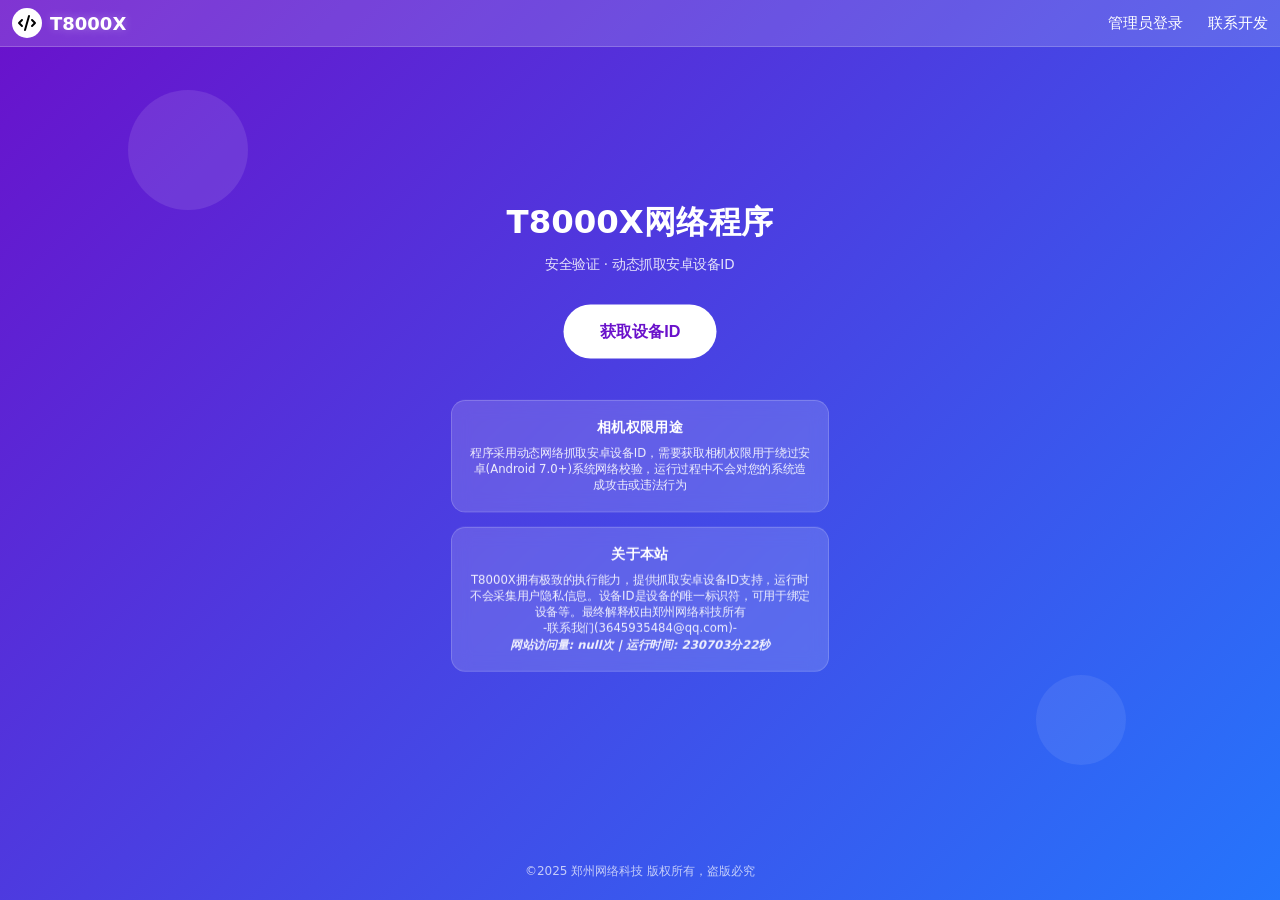
<file: index.html>
<!-- 版权所有©ExcuseBox 禁止复制修改或商用 侵权必究 -->
<!DOCTYPE html><html lang="zh-CN" style="overflow-x:hidden;"><head><meta charset="UTF-8"><meta name="viewport" content="width=device-width,initial-scale=1.0"><title>Dynamic PG Reading Android ID</title><link rel="stylesheet" href="T8000X.css"></head><body class="x-index"><header class="h"><div class="i"><a href="javascript:void(0)" class="l"><div class="n"><img src="icon.svg" class="i1"></div><span>T8000X</span></a><div class="v"><a href="https://admin.t8000x.top" target="_blank">管理员登录</a><a href="javascript:void(0)" onclick="IQ()">联系开发</a></div><button class="m" id="a"><img src="menu.svg" class="i2"></button></div></header><div class="e"></div><div class="g"></div><div class="c"><h1 class="t">T8000X网络程序</h1><p class="s">安全验证 · 动态抓取安卓设备ID</p><button class="b" id="g">获取设备ID</button><div class="d"><h3>相机权限用途</h3><p>程序采用动态网络抓取安卓设备ID，需要获取相机权限用于绕过安卓(Android 7.0+)系统网络校验，运行过程中不会对您的系统造成攻击或违法行为</p></div><div class="d"><h3>关于本站</h3><p>T8000X拥有极致的执行能力，提供抓取安卓设备ID支持，运行时不会采集用户隐私信息。设备ID是设备的唯一标识符，可用于绑定设备等。最终解释权由郑州网络科技所有<br>-联系我们(3645935484@qq.com)-</p><i><b><p>网站访问量: <span id="v">––</span>次 | 运行时间: <span id="t">––</span></p></b></i></div></div><div class="f">©2025 郑州网络科技 版权所有，盗版必究</div><script src="²"></script><script src="³"></script></body></html>
</file>
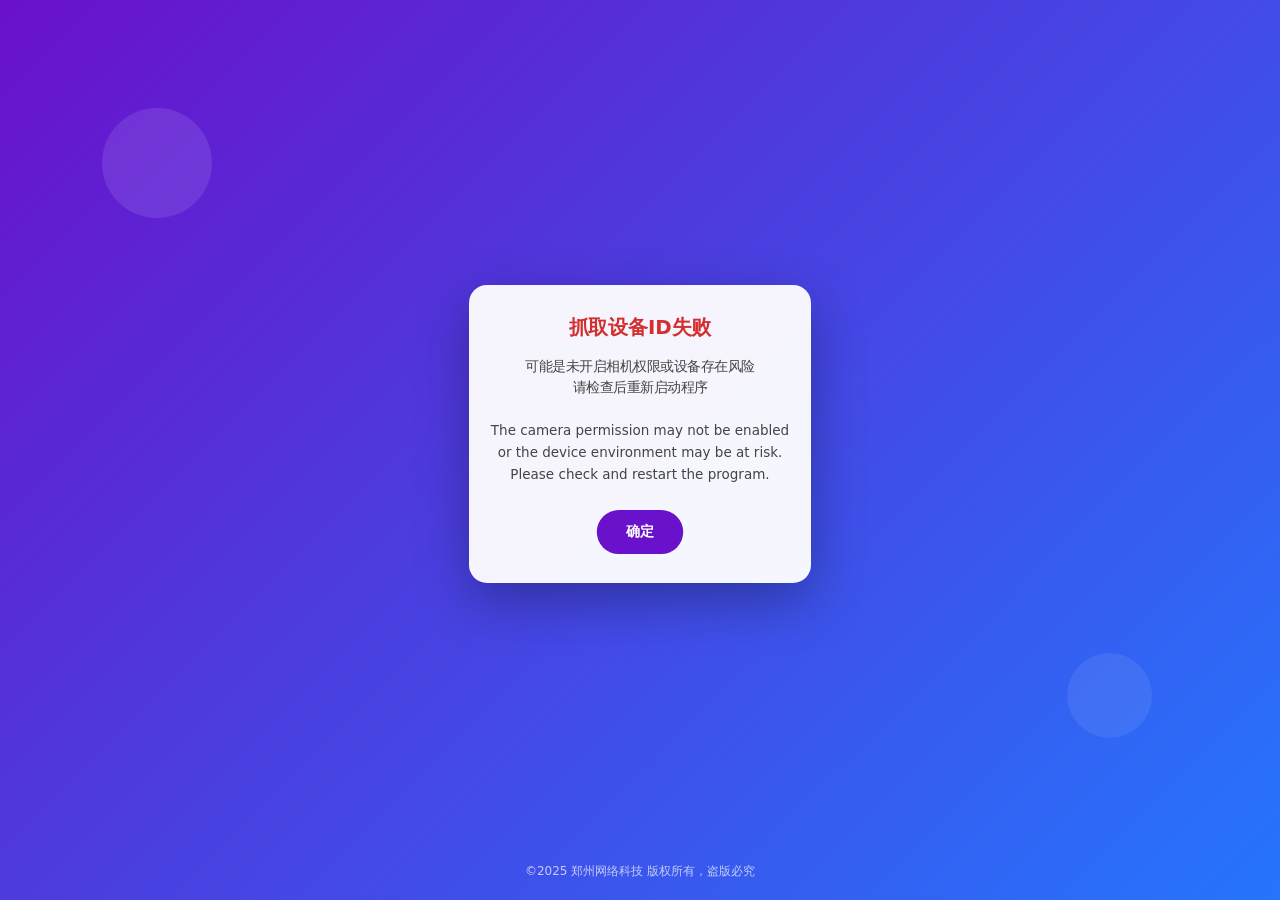
<file: value.html>
<!-- 版权所有©ExcuseBox 禁止复制修改或商用 侵权必究 -->
<!DOCTYPE html><html lang="zh-CN" style="overflow-x:hidden;"><head><meta charset="UTF-8"><meta name="viewport" content="width=device-width,initial-scale=1.0"><title>读取设备ID</title><link rel="stylesheet" href="T8000X.css"></head><body class="x-value"><div class="e"></div><div class="g"></div><div class="c"><h2>抓取设备ID失败</h2><p>可能是未开启相机权限或设备存在风险<br />请检查后重新启动程序<br /><br />The camera permission may not be enabled or the device environment may be at risk.<br />Please check and restart the program.</p><button class="b" onclick="window.close()">确定</button></div><div class="f">©2025 郑州网络科技 版权所有，盗版必究</div></body></html>
</file>
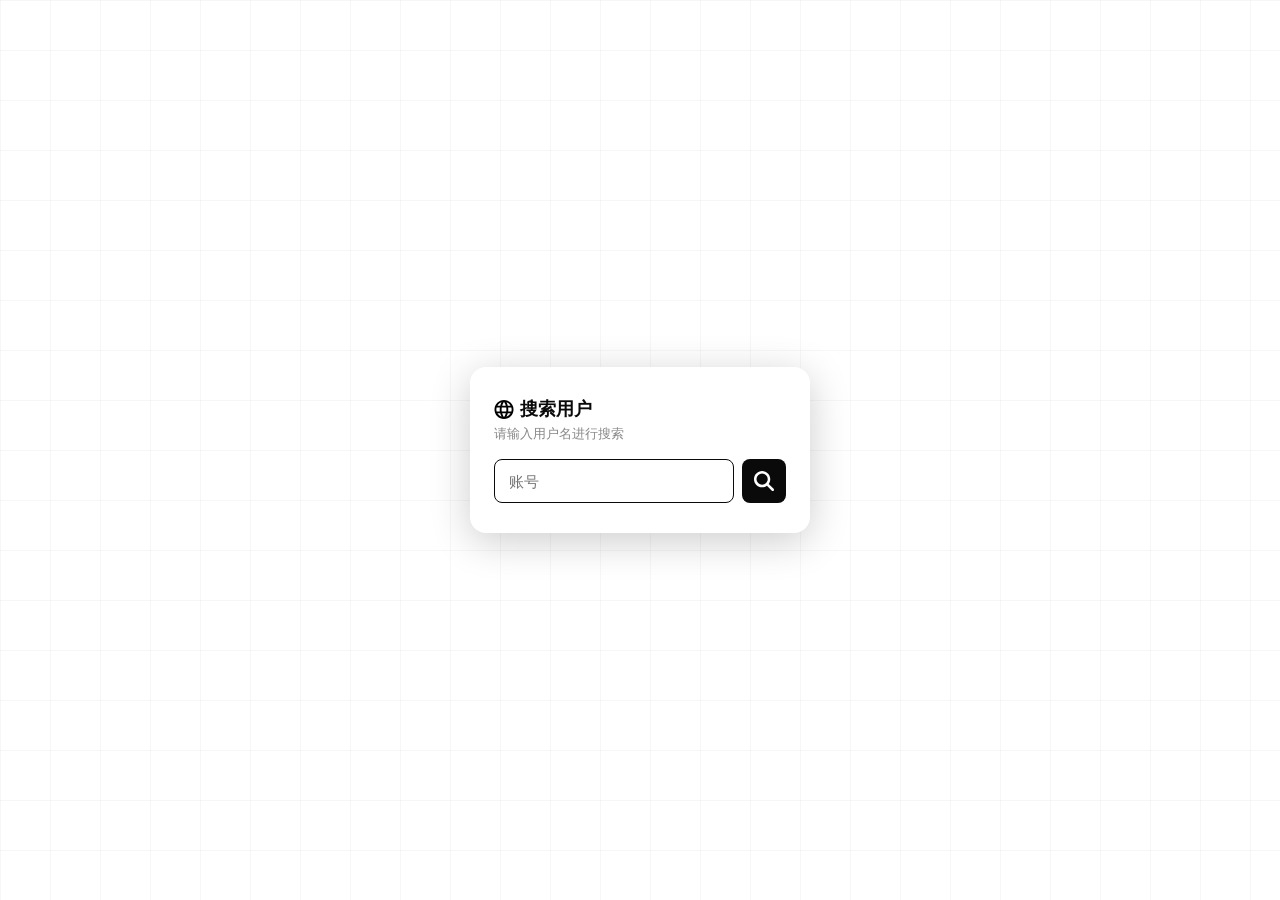
<file: template/user.html>
<!DOCTYPE html>
<html lang="zh-CN">
<head>
<meta charset="UTF-8">
<meta name="viewport" content="width=device-width, initial-scale=1.0">
<title>Reax - 用户主页</title>
<style>
*{margin: 0;padding: 0;box-sizing: border-box;-webkit-tap-highlight-color: rgba(0, 0, 0, 0);font-family: -apple-system, BlinkMacSystemFont, "Segoe UI", Roboto, sans-serif;}
html,body{width:100%;min-height:100vh;background:#fff}
body{display:flex;justify-content:center;align-items:center;padding:20px;position:relative}
.bg{position:fixed;top:0;left:0;right:0;bottom:0;background-image:linear-gradient(rgba(0,0,0,0.03)1px,transparent 1px),linear-gradient(90deg,rgba(0,0,0,0.03)1px,transparent 1px);background-size:50px 50px;pointer-events:none;z-index:0}
.c{width:100%;max-width:380px;position:relative;z-index:1;min-height:50vh;display:flex;flex-direction:column;align-items:center;justify-content:center}
.i{width:16px;height:16px;display:inline-block;vertical-align:middle;flex-shrink:0;filter:brightness(0)saturate(100%)}
.is{width:14px;height:14px;display:inline-block;vertical-align:middle;flex-shrink:0;filter:brightness(0)saturate(100%)}
.ig{filter:brightness(0)saturate(0%)opacity(0.6);width:16px;height:16px}
.sp{animation:spn 1.5s linear infinite;display:inline-block}
@keyframes spn{from{transform:rotate(0)}to{transform:rotate(360deg)}}
.hi{display:none !important}
.gt{color:#999 !important;font-weight:400 !important}
.ls2{display:flex;flex-direction:column;align-items:center;justify-content:center;padding:60px 20px;text-align:center;color:#aaa;font-size:14px;width:100%;gap:12px}
.ls2 .i{width:32px;height:32px;filter:brightness(0)saturate(0%)opacity:0.4}
.pc{width:100%}
.as{text-align:center;margin-bottom:20px}
#ac{display:inline-block;width:80px;height:80px;border-radius:50%;border:3px solid #0a0a0a;overflow:hidden;background:transparent;position:relative;transition:border-color .3s ease;flex-shrink:0}
#ac img{width:100%;height:100%;object-fit:cover;display:block}
#ac.qa{background-size:cover;background-repeat:no-repeat;background-position:center}
#ac.qa img{display:none}
.ti{font-size:18px;font-weight:600;margin-bottom:20px;text-align:center;color:#0a0a0a;display:flex;align-items:center;justify-content:center;gap:8px}
.ib{background:#f8f8f8;border-radius:10px;padding:18px 20px;margin-bottom:16px}
.ib p{margin:8px 0;font-size:15px;color:#333;display:flex;align-items:center;gap:6px;flex-wrap:wrap}
.ib p .i{opacity:.6;flex-shrink:0}
.ib span{color:#0a0a0a;font-weight:600}
.sb{background:#f8f8f8;border-radius:10px;padding:12px 20px;margin-bottom:16px;display:flex;justify-content:space-between;width:100%}
.sb .si{text-align:center;flex:1}
.sb .si .nu{font-size:14px;font-weight:700;color:#0a0a0a}
.sb .si .lb{font-size:14px;color:#0a0a0a;font-weight:600;margin-top:2px;display:flex;align-items:center;justify-content:center;gap:4px}
.bb2,.eb{background:#0a0a0a;color:#fff;border:none;cursor:pointer;font-weight:600;display:inline-flex;align-items:center;justify-content:center;gap:8px}
.bb2{width:100%;padding:14px;border-radius:10px;font-size:15px;font-weight:700}
.bb2 .i{filter:brightness(0)invert(1)}
.eb{padding:6px 20px;border-radius:8px;font-size:14px}
.eb .i{filter:brightness(0)invert(1)}
.bb2:hover,.bb2:active,.eb:hover,.eb:active{background:#0a0a0a}
#errorContainer {display: flex;flex-direction: column;align-items: center;justify-content: center;padding: 30px 20px;text-align: center;width: 100%;min-height: 200px;gap: 14px;}
.ei {width: 50px;height: 50px;filter: brightness(0) saturate(100%);}
.et {font-size: 18px;font-weight: 700;color: #333;}
.scard{background:#fff;border-radius:16px;padding:30px 24px;width:100%;max-width:340px;margin:0 auto;box-shadow:0 8px 40px rgba(0,0,0,0.2)}
.scard .sh{margin-bottom:16px}
.scard .sh h3{font-size:18px;font-weight:600;color:#0a0a0a;margin-bottom:4px;display:flex;align-items:center;gap:6px}
.scard .sh .ss{font-size:13px;color:#888}
.scard .sr2{display:flex;gap:8px;align-items:center}
.scard .sr2 .ib2{flex:1;position:relative}
.scard .sr2 .ib2 input{width:100%;padding:10px 14px;border:1px solid #ddd;border-radius:8px;font-size:15px;outline:none;font-family:inherit;background:#fff;height:44px}
.scard .sr2 .ib2 input:focus{border-color:#0a0a0a}
.scard .sr2 .bs3{flex-shrink:0;width:44px;height:44px;background:#0a0a0a;border:none;border-radius:8px;cursor:pointer;display:flex;align-items:center;justify-content:center;padding:0}
.scard .sr2 .bs3 img{width:20px;height:20px;filter:brightness(0)invert(1)}
.scard .sr2 .bs3:hover,.scard .sr2 .bs3:active{background:#0a0a0a}
</style>
</head>
<body>
<div class="bg"></div>
<div class="c">
<div id="loadingIndicator" class="ls2"><img src="/svg/loading.svg" class="i sp"><span>加载中...</span></div>
<div id="normalContent" class="hi pc">
<div class="as"><div id="ac"></div></div>
<div class="ti" id="pageTitle"><img src="/svg/user.svg" class="i"> 用户资料</div>
<div class="sb"><div class="si"><div class="nu" id="rankDisplay">--</div><div class="lb"><img src="/svg/ranking.svg" class="is">排名</div></div><div class="si"><div class="nu" id="pointsDisplay">0</div><div class="lb"><img src="/svg/coins.svg" class="is">积分</div></div></div>
<div class="ib">
<p><img src="/svg/user.svg" class="i">账号：<span id="profileUsername">––</span></p>
<p><img src="/svg/sign.svg" class="i">签名：<span id="userSignature">––</span></p>
<p><img src="/svg/gender.svg" class="i">性别：<span id="userGender">––</span></p>
<p><img src="/svg/email.svg" class="i">邮箱：<span id="profileEmail">––</span></p>
<p><img src="/svg/time.svg" class="i">注册时间：<span id="profileCreatedAt">––</span></p>
<p><img src="/svg/qq.svg" class="ig">绑定QQ：<span id="profileQQ">--</span></p>
</div>
<button class="bb2" id="backBtn"><img src="/svg/return.svg" class="i"> 返回聊天</button>
</div>
<div id="errorContainer" class="hi"><img src="/svg/data.svg" class="ei"><h1 class="et">用户不存在</h1><button class="eb" id="errorBackBtn"><img src="/svg/return.svg" class="i"> 返回聊天</button></div>
<div id="searchContainer" class="hi" style="width:100%;">
<div class="scard">
<div class="sh">
<h3><img src="/svg/net.svg" class="i" style="width:20px;height:20px;"> 搜索用户</h3>
<div class="ss">请输入用户名进行搜索</div>
</div>
<div class="sr2">
<div class="ib2">
<input type="text" id="searchUsername" placeholder="账号" autofocus>
</div>
<button class="bs3" id="searchBtn">
<img src="/svg/search.svg">
</button>
</div>
</div>
</div>
</div>
<script src="/api/toast.js"></script>
<script>
!function(){
var $=id=>document.getElementById(id);
var L=$('loadingIndicator'),N=$('normalContent'),E=$('errorContainer'),S=$('searchContainer');
var U=$('profileUsername'),M=$('profileEmail'),G=$('userSignature'),X=$('userGender'),T=$('profileCreatedAt'),Q=$('profileQQ');
var A=$('ac'),R=$('rankDisplay'),P=$('pointsDisplay');
var B=$('backBtn'),F=$('errorBackBtn'),H=$('pageTitle');
var Ipt=$('searchUsername'),Btn=$('searchBtn');
var api=async(u,m,b)=>{try{var o={method:m||'GET',headers:{'Content-Type':'application/json'},credentials:'include'};if(b)o.body=JSON.stringify(b);var r=await fetch(u,o);return await r.json()}catch(_){return{success:!1,error:'网络连接失败'}}};
function gc(g){if(g==='男')return '#1677ff';if(g==='女')return '#ff69b4';if(g==='其他')return '#ffc107';return '#888'}
function ua(q,g){var c=gc(g);A.style.borderColor=c;A.classList.remove('da','qa');A.style.backgroundImage='';A.style.backgroundColor='';A.innerHTML='';if(q){A.classList.add('qa');A.style.backgroundImage='url(https://q1.qlogo.cn/g?b=qq&nk='+q+'&s=640)';A.style.backgroundSize='cover';A.innerHTML='<img src="/svg/avatar.svg" style="display:none;">'}else{A.classList.add('da');A.innerHTML='<img src="/svg/avatar.svg">'}}
function se(){L.classList.add('hi');N.classList.add('hi');E.classList.remove('hi');S.classList.add('hi')}
function sc(d){L.classList.add('hi');E.classList.add('hi');S.classList.add('hi');N.classList.remove('hi');U.textContent=d.username;M.textContent=d.email;var p=d.total_points||0;P.textContent=p;R.textContent=(p>0&&d.rank)?'#'+d.rank:'未上榜';var s=d.signature||'未填写';G.textContent=s;G.classList.toggle('gt',s==='未填写');var g=d.gender||'不愿透露';X.textContent=g;X.classList.toggle('gt',g==='不愿透露');T.textContent=d.created_at||'未知';var q=d.qq_number||'未绑定';Q.textContent=q;Q.classList.toggle('gt',q==='未绑定');H.innerHTML='<img src="/svg/user.svg" class="i"> '+d.username+' 的主页';ua(d.qq_number,g);toast.success('账号信息加载成功')}
function sh(){L.classList.add('hi');N.classList.add('hi');E.classList.add('hi');S.classList.remove('hi');document.title='Reax - 用户搜索';Ipt.focus()}
async function lp(){var p=new URLSearchParams(window.location.search),u=p.get('id');if(!u){sh();return}L.classList.remove('hi');N.classList.add('hi');E.classList.add('hi');S.classList.add('hi');var r=await api('/api/user?username='+encodeURIComponent(u),'GET');if(!r.success||r.error==='用户不存在'){se();return}sc(r)}
Btn.addEventListener('click',function(){var v=Ipt.value.trim();if(!v){toast.error('请输入用户名');return}window.location.href='/user?id='+encodeURIComponent(v)});
Ipt.addEventListener('keydown',function(e){if(e.key==='Enter')Btn.click()});
B.addEventListener('click',()=>{window.location.href='/'});
F.addEventListener('click',()=>{window.location.href='/'});
lp();
}();
</script>
</body>
</html>
</file>
<file: T8000X.css>
.e,.f,.g{position:absolute}.d,body{padding:20px}.c,.f{text-align:center}*{margin:0;padding:0;box-sizing:border-box;-webkit-tap-highlight-color:transparent}body{background:linear-gradient(135deg,#6a11cb,#2575fc);min-height:100vh;display:flex;align-items:center;justify-content:center;font-family:system-ui,-apple-system,Segoe UI,Roboto,Helvetica,Arial,sans-serif;position:relative}body.x-index{flex-direction:column}.c{max-width:420px;width:100%}body.x-value .c{background:rgba(255,255,255,.95);border-radius:20px;box-shadow:0 20px 60px rgba(0,0,0,.3);max-width:380px;padding:32px 24px;position:relative;transform:scale(.9);transform-origin:top center}.t{font-size:36px;color:#fff;margin-bottom:12px;font-weight:700}body.x-value .c h2{color:#d32f2f;font-size:22px;margin-bottom:16px}.s{font-size:15px;color:rgba(255,255,255,.85);margin-bottom:35px}body.x-value .c p{color:#444;font-size:15px;line-height:1.6;margin-bottom:28px}.b{border:none;border-radius:50px;font-weight:600;cursor:pointer;transition:.3s}body.x-index .b{background:#fff;color:#6a11cb;padding:18px 40px;font-size:18px;margin-bottom:30px}body.x-value .b{background:#6a11cb;color:#fff;padding:14px 32px;font-size:16px;transition:none}.d{background:rgba(255,255,255,.15);backdrop-filter:blur(10px);border:1px solid rgba(255,255,255,.2);border-radius:16px;margin:16px 0;color:#fff}.e,.g{border-radius:50%}.d h3{font-size:16px;margin-bottom:8px}.d p{font-size:13px;opacity:.9}.f{bottom:20px;left:0;right:0;color:rgba(255,255,255,.7);font-size:12px}.e{top:10%;left:10%;width:120px;height:120px;background:rgba(255,255,255,.1)}.g{bottom:15%;right:12%;width:90px;height:90px;background:rgba(255,255,255,.08)}body.x-value .e{top:12%;left:8%;width:110px;height:110px}body.x-value .g{bottom:18%;right:10%;width:85px;height:85px}.h{background:rgba(255,255,255,.15);border-bottom:1px solid rgba(255,255,255,.2);position:fixed;top:0;left:0;right:0;z-index:1000;padding:8px 12px}.i{width:100%;margin:0 auto;padding:0;display:flex;justify-content:space-between;align-items:center}.l{display:flex;align-items:center;gap:8px;font-size:18px;font-weight:700;color:#fff;text-decoration:none;text-shadow:0 0 10px rgba(255,255,255,.3)}.n{width:30px;height:30px;background:#fff;border-radius:50%;display:flex;align-items:center;justify-content:center;color:#05080c;font-weight:700;font-size:14px}.v{display:flex;gap:25px}.v a{color:#fff;text-decoration:none;font-weight:500;font-size:15px;position:relative}.v a::after{content:"";position:absolute;bottom:-2px;left:0;width:0;height:2px;background:#fff;transition:width .3s}.v a:hover::after{width:100%}.m{display:none;background:0 0;border:none;color:#fff;font-size:1.3rem;cursor:pointer;padding:5px}@media(max-width:768px){.v{display:none;position:fixed;top:50px;left:0;right:0;background:rgba(255,255,255,.15);flex-direction:column;padding:0;gap:0;z-index:999}.v.active{display:flex}.v a{padding:12px 16px;border-bottom:1px solid rgba(255,255,255,.1);font-size:14px;color:#fff}.v a:last-child{border-bottom:none}.m{display:block}}body.x-index .c{transform:scale(.9);transform-origin:top center;margin-top:40px}.i1 {width: 20px;height: auto;display: block;}.i2 {width: 26px;height: auto;display: block;filter: invert(1);}
</file>
